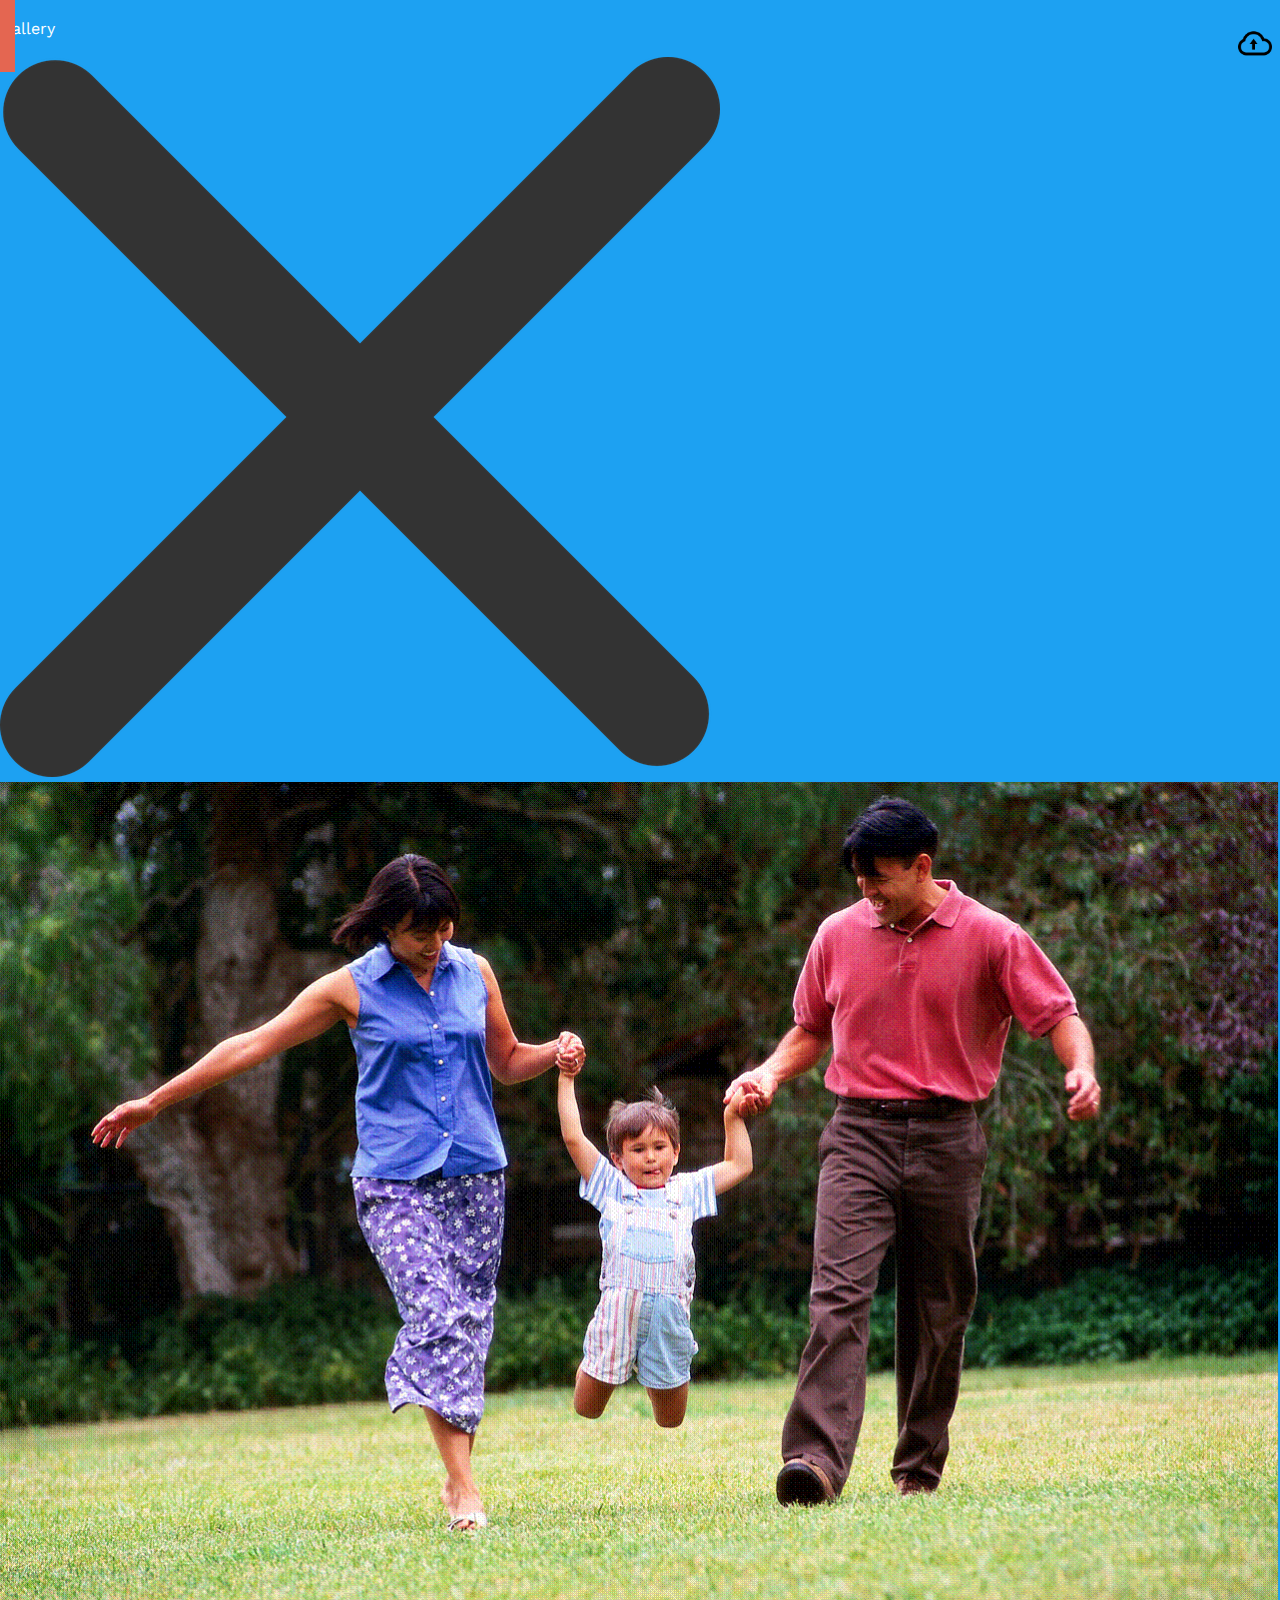
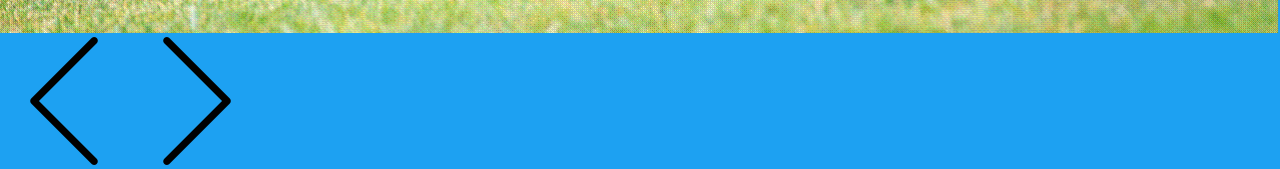
<file: gallery.html>
<!DOCTYPE html>
<html>
<head>
	<title>Gallery</title>
	<link href="https://fonts.googleapis.com/css?family=Work+Sans" rel="stylesheet">
	<link rel="stylesheet" type="text/css" href="main.css">
	<meta name="viewport" content="width=device-width, initial-scale=1">
</head>
<body>
	<div class="navButton">
		<p class="navTitle">Gallery
			<a href="www.upload.com">
				<img class="uploadButton" alt="upload" src="upload.png">
			</a>
		</p>
	</div>
	  <div class='galleryZoomed'>
	  	<img class="xIcon" src="xIcon.png">
	    <img class="familyPhoto" src="familyphoto.gif">
	    <div class="zoomedNav">
	    	<img class="arrow" src="arrow.png">
	    	<img class="arrow" src="arrowRight.png">
	    </div>
	  </div>
	  <div class="galleryContainer">
	    <div></div> 
	    <div></div>
	    <div></div> 
	    <div></div> 
	    <div></div> 
	    <div></div> 
	    <div></div> 
	    <div></div>
	    <div></div> 
	    <div></div>
	    <div></div> 
	    <div></div> 
	    <div></div> 
	    <div></div> 
	    <div></div> 
	    <div></div>   
	</div>  
</body>
</html>
</file>
<file: main.css>
* {
    box-sizing: border-box;
    font-family: 'Work Sans', sans-serif;
    margin: 0;
}

@-ms-viewport{
    width: device-width;
}

body {
	background-color: #1DA1F2;
}

button {
	height: 40px;
}

img.userIcon {
	height: 41px;
	border-radius: 50%;
	padding: 5px;
	display: inline;
	float: left;
}

img.familyPhoto {
	width: 100%;
}

img.messageIcon {
	height: 41px;
	padding-top: 5px;
	float: right;
	padding-right: 6px;
}

.container {
	padding-bottom: 100px;
}

.navButton {
	display: inline;
	color: white;
	height: 30px;
	padding: 15px;
	background-color: #E46651;
}

.node {
	padding-left: 5%;
    padding-right: 5%;
    padding-top: 60px;
}

.nodeTitle {
	text-align: center;
    padding-right: 29px;
    color: white;
}

.photoHeader {
	height: 50px;
	padding: 5px;
	margin-bottom: 4px;
}

.photoFooter {
	height: 50px;
	padding: 3px;
	background-color: #323333;
}

.uploadButton {
	height: 50px;
	float: right;
	padding: 8px;
}
</file>
